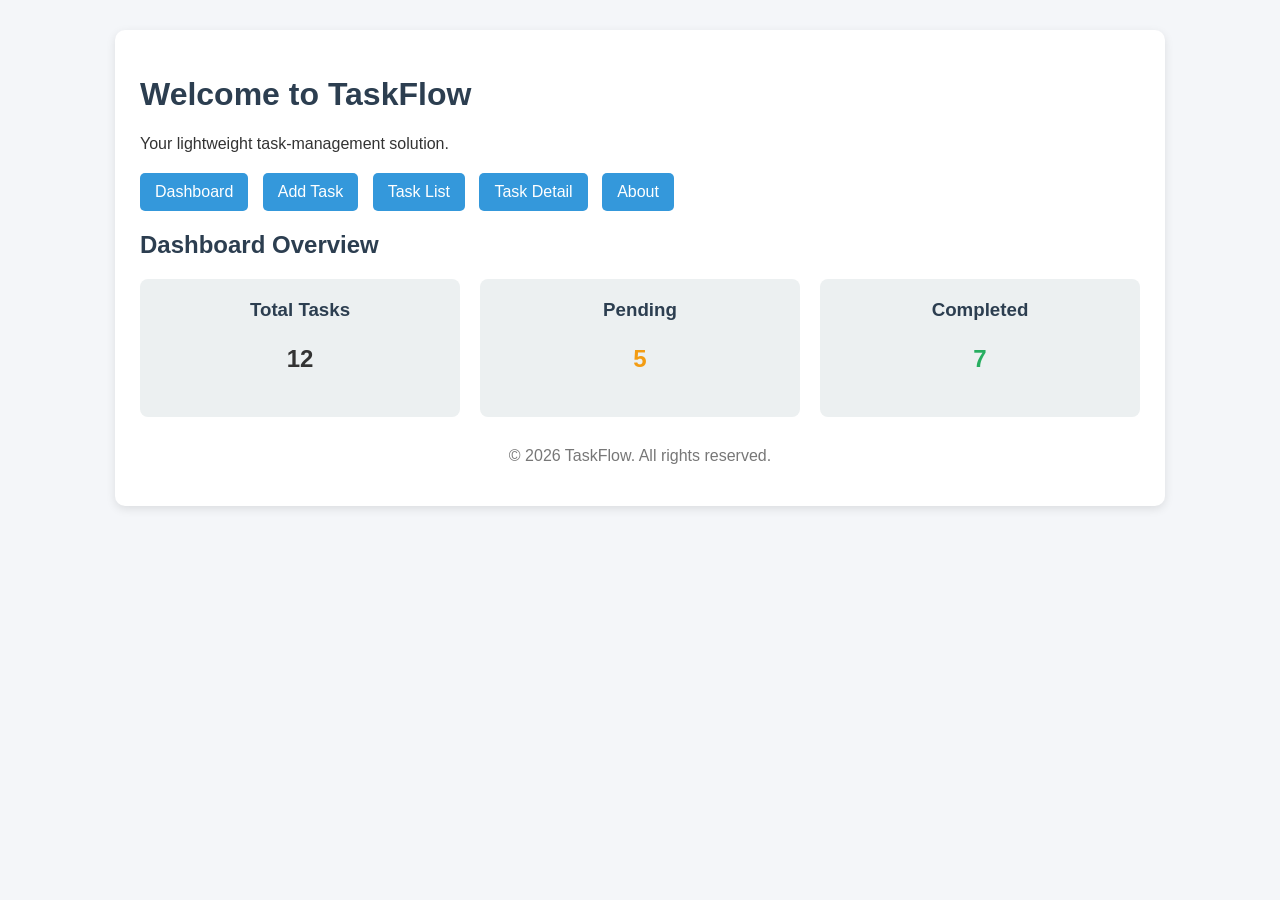
<file: index.html>
<!DOCTYPE html>
<html lang="en">
<head>
    <meta charset="UTF-8">
    <meta name="viewport" content="width=device-width, initial-scale=1.0">
    <title>TaskFlow - Home / Dashboard</title>
    <link rel="stylesheet" href="style.css?v=1.0">
</head>
<body>
    <div class="container">
        <header>
            <h1>Welcome to TaskFlow</h1>
            <p>Your lightweight task-management solution.</p>
            <nav>
                <a href="index.html">Dashboard</a>
                <a href="add-task.html">Add Task</a>
                <a href="task-list.html">Task List</a>
                <a href="task-detail.html">Task Detail</a>
                <a href="about.html">About</a>
            </nav>
        </header>

        <main>
            <section>
                <h2>Dashboard Overview</h2>
                <div class="dashboard">
                    <div class="card">
                        <h3>Total Tasks</h3>
                        <p>12</p>
                    </div>
                    <div class="card">
                        <h3>Pending</h3>
                        <p style="color: #f39c12;">5</p>
                    </div>
                    <div class="card">
                        <h3>Completed</h3>
                        <p style="color: #27ae60;">7</p>
                    </div>
                </div>
            </section>
        </main>
        
        <footer>
            <p>&copy; 2026 TaskFlow. All rights reserved.</p>
        </footer>
    </div>
</body>
</html>
</file>
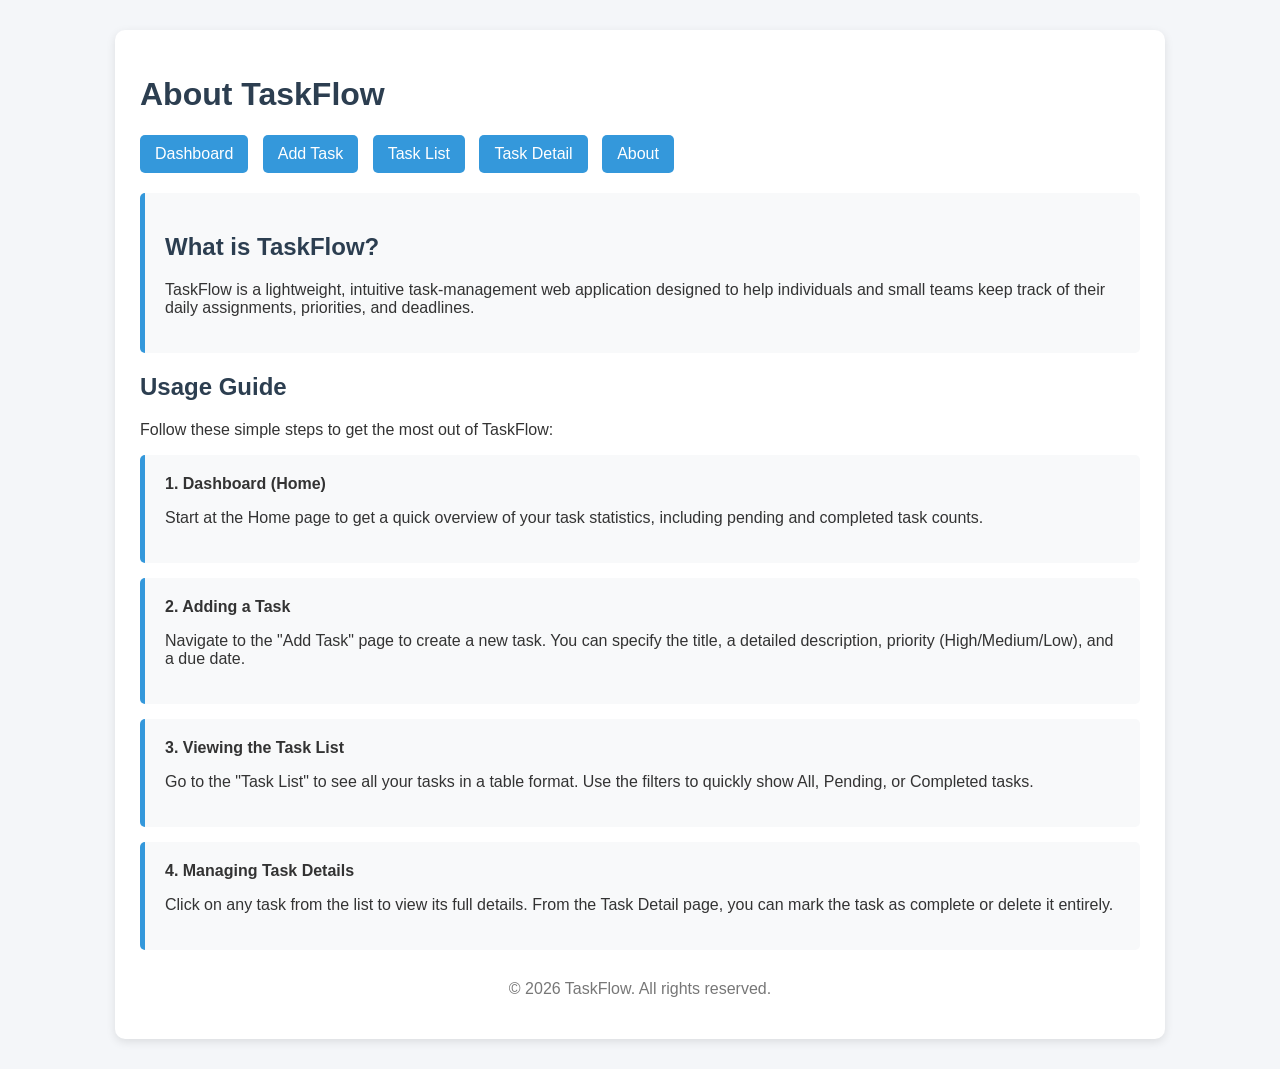
<file: about.html>
<!DOCTYPE html>
<html lang="en">
<head>
    <meta charset="UTF-8">
    <meta name="viewport" content="width=device-width, initial-scale=1.0">
    <title>TaskFlow - About & Help</title>
    <link rel="stylesheet" href="style.css?v=1.0">
</head>
<body>
    <div class="container">
        <header>
            <h1>About TaskFlow</h1>
            <nav>
                <a href="index.html">Dashboard</a>
                <a href="add-task.html">Add Task</a>
                <a href="task-list.html">Task List</a>
                <a href="task-detail.html">Task Detail</a>
                <a href="about.html">About</a>
            </nav>
        </header>

        <main>
            <section class="about-box">
                <h2>What is TaskFlow?</h2>
                <p>TaskFlow is a lightweight, intuitive task-management web application designed to help individuals and small teams keep track of their daily assignments, priorities, and deadlines.</p>
            </section>

            <section>
                <h2>Usage Guide</h2>
                <p>Follow these simple steps to get the most out of TaskFlow:</p>

                <div class="about-box" style="margin-bottom: 15px;">
                    <strong>1. Dashboard (Home)</strong>
                    <p>Start at the Home page to get a quick overview of your task statistics, including pending and completed task counts.</p>
                </div>

                <div class="about-box" style="margin-bottom: 15px;">
                    <strong>2. Adding a Task</strong>
                    <p>Navigate to the "Add Task" page to create a new task. You can specify the title, a detailed description, priority (High/Medium/Low), and a due date.</p>
                </div>

                <div class="about-box" style="margin-bottom: 15px;">
                    <strong>3. Viewing the Task List</strong>
                    <p>Go to the "Task List" to see all your tasks in a table format. Use the filters to quickly show All, Pending, or Completed tasks.</p>
                </div>

                <div class="about-box" style="margin-bottom: 15px;">
                    <strong>4. Managing Task Details</strong>
                    <p>Click on any task from the list to view its full details. From the Task Detail page, you can mark the task as complete or delete it entirely.</p>
                </div>
            </section>
        </main>
        
        <footer>
            <p>&copy; 2026 TaskFlow. All rights reserved.</p>
        </footer>
    </div>
</body>
</html>
</file>
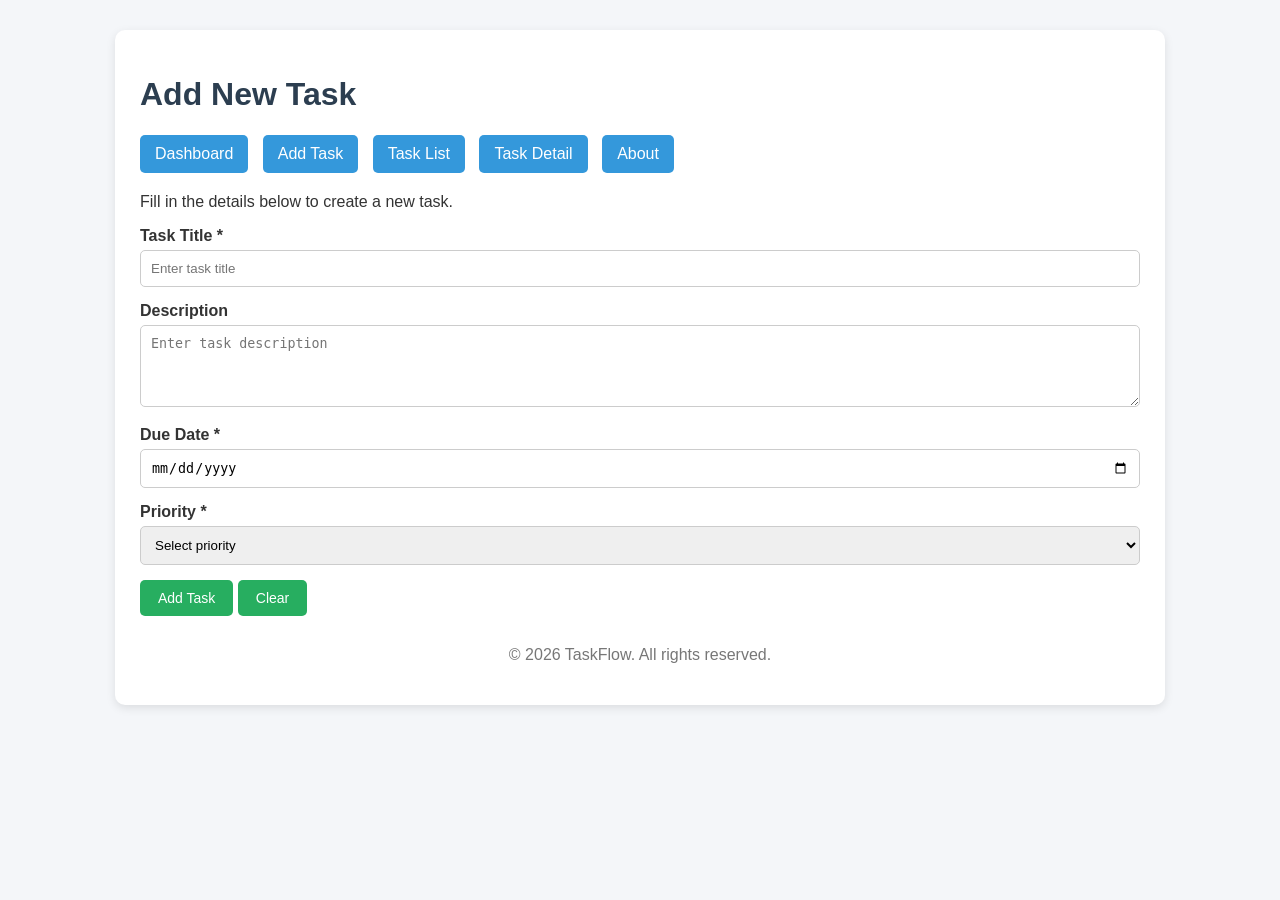
<file: add-task.html>
<!DOCTYPE html>
<html lang="en">
<head>
    <meta charset="UTF-8">
    <meta name="viewport" content="width=device-width, initial-scale=1.0">
    <title>Add Task – TaskFlow</title>
    <link rel="stylesheet" href="style.css?v=1.0">
</head>
<body>
    <div class="container">
        <header>
            <h1>Add New Task</h1>
            <nav>
                <a href="index.html">Dashboard</a>
                <a href="add-task.html">Add Task</a>
                <a href="task-list.html">Task List</a>
                <a href="task-detail.html">Task Detail</a>
                <a href="about.html">About</a>
            </nav>
        </header>

    <main>
        <p class="subtitle">Fill in the details below to create a new task.</p>

        <div class="form-card">
            <div class="form-group">
                <label for="task-title">Task Title <span class="required">*</span></label>
                <input type="text" id="task-title" name="task-title" placeholder="Enter task title" required>
            </div>

            <div class="form-group">
                <label for="task-description">Description</label>
                <textarea id="task-description" name="task-description" rows="4" placeholder="Enter task description"></textarea>
            </div>

            <div class="form-row">
                <div class="form-group">
                    <label for="due-date">Due Date <span class="required">*</span></label>
                    <input type="date" id="due-date" name="due-date" required>
                </div>

                <div class="form-group">
                    <label for="priority">Priority <span class="required">*</span></label>
                    <select id="priority" name="priority" required>
                        <option value="" disabled selected>Select priority</option>
                        <option value="high">High</option>
                        <option value="medium">Medium</option>
                        <option value="low">Low</option>
                    </select>
                </div>
            </div>

            <div class="form-actions">
                <button type="button" class="btn-primary" onclick="submitTask()">Add Task</button>
                <button type="button" class="btn-secondary" onclick="resetForm()">Clear</button>
            </div>

            <div id="success-msg" class="success-msg" style="display:none;">
                ✅ Task added successfully! <a href="task-list.html">View Task List</a>
            </div>
        </div>
    </main>

    <script>
        function submitTask() {
            const title = document.getElementById('task-title').value.trim();
            const dueDate = document.getElementById('due-date').value;
            const priority = document.getElementById('priority').value;

            if (!title || !dueDate || !priority) {
                alert('Please fill in all required fields.');
                return;
            }

            document.getElementById('success-msg').style.display = 'block';
            resetForm();
        }

        function resetForm() {
            document.getElementById('task-title').value = '';
            document.getElementById('task-description').value = '';
            document.getElementById('due-date').value = '';
            document.getElementById('priority').value = '';
        }
    </script>
    
        <footer>
            <p>&copy; 2026 TaskFlow. All rights reserved.</p>
        </footer>
    </div>
</body>
</html>
</file>
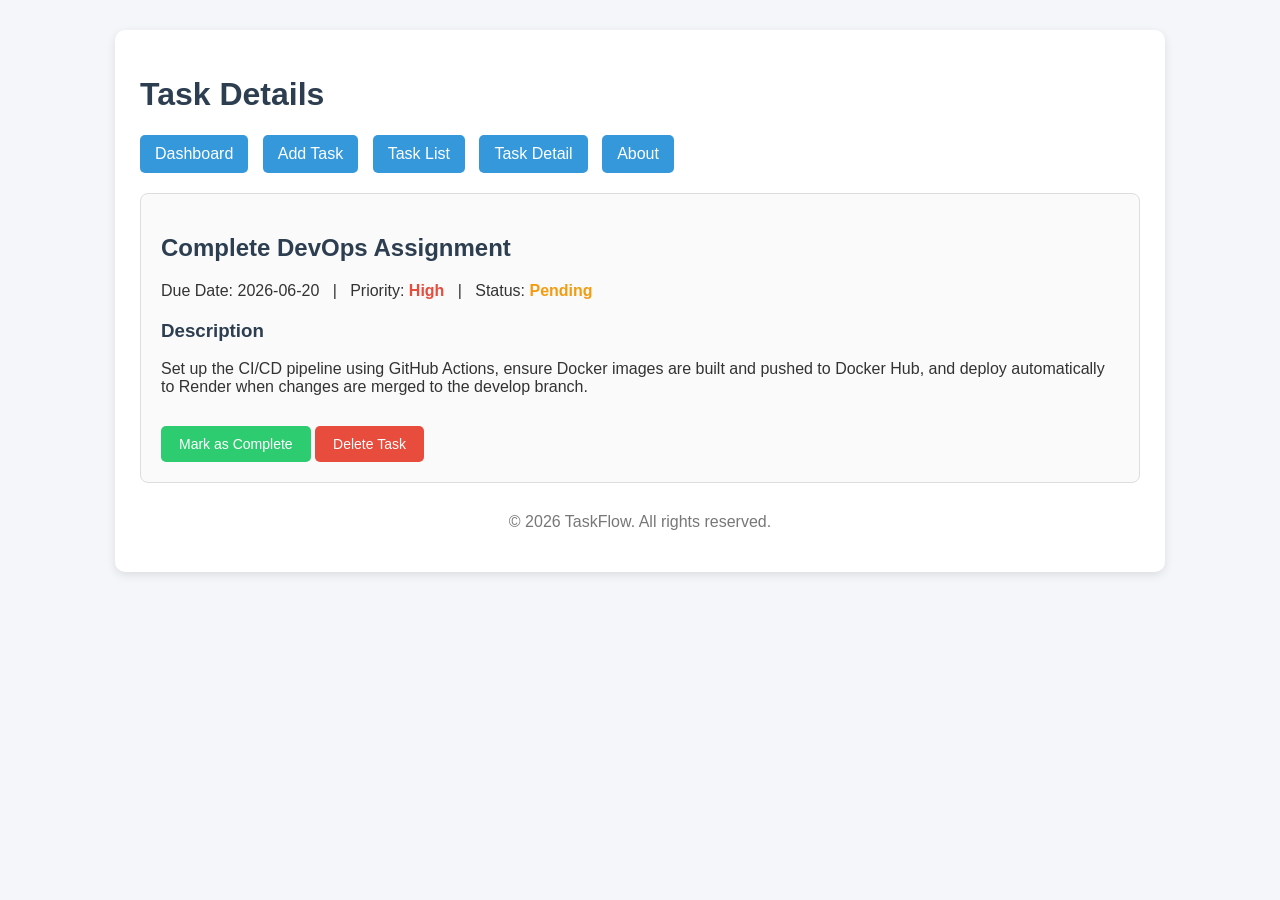
<file: task-detail.html>
<!DOCTYPE html>
<html lang="en">
<head>
    <meta charset="UTF-8">
    <meta name="viewport" content="width=device-width, initial-scale=1.0">
    <title>TaskFlow - Task Detail</title>
    <link rel="stylesheet" href="style.css?v=1.0">
</head>
<body>
    <div class="container">
        <header>
            <h1>Task Details</h1>
            <nav>
                <a href="index.html">Dashboard</a>
                <a href="add-task.html">Add Task</a>
                <a href="task-list.html">Task List</a>
                <a href="task-detail.html">Task Detail</a>
                <a href="about.html">About</a>
            </nav>
        </header>

        <main>
            <div class="task-card">
                <h2 id="task-title">Complete DevOps Assignment</h2>
                
                <div class="task-meta">
                    <span>Due Date: <span style="font-weight: normal;">2026-06-20</span></span> &nbsp; | &nbsp;
                    <span>Priority: <span class="priority-high">High</span></span> &nbsp; | &nbsp;
                    <span>Status: <span id="task-status" class="status-pending">Pending</span></span>
                </div>

                <div class="task-description" style="margin-top: 20px;">
                    <h3>Description</h3>
                    <p>Set up the CI/CD pipeline using GitHub Actions, ensure Docker images are built and pushed to Docker Hub, and deploy automatically to Render when changes are merged to the develop branch.</p>
                </div>

                <div class="actions" style="margin-top: 30px;">
                    <button class="btn-complete" onclick="markCompleted()" style="background-color:#2ecc71;">Mark as Complete</button>
                    <button class="btn-delete" onclick="deleteTask()" style="background-color:#e74c3c;">Delete Task</button>
                </div>
            </div>
        </main>
        
        <footer>
            <p>&copy; 2026 TaskFlow. All rights reserved.</p>
        </footer>
    </div>

    <script>
        function markCompleted() {
            const statusEl = document.getElementById('task-status');
            statusEl.textContent = 'Completed';
            statusEl.className = 'status-completed';
            alert('Task marked as complete!');
        }

        function deleteTask() {
            if (confirm('Are you sure you want to delete this task?')) {
                alert('Task deleted!');
                window.location.href = 'task-list.html';
            }
        }
    </script>
</body>
</html>
</file>
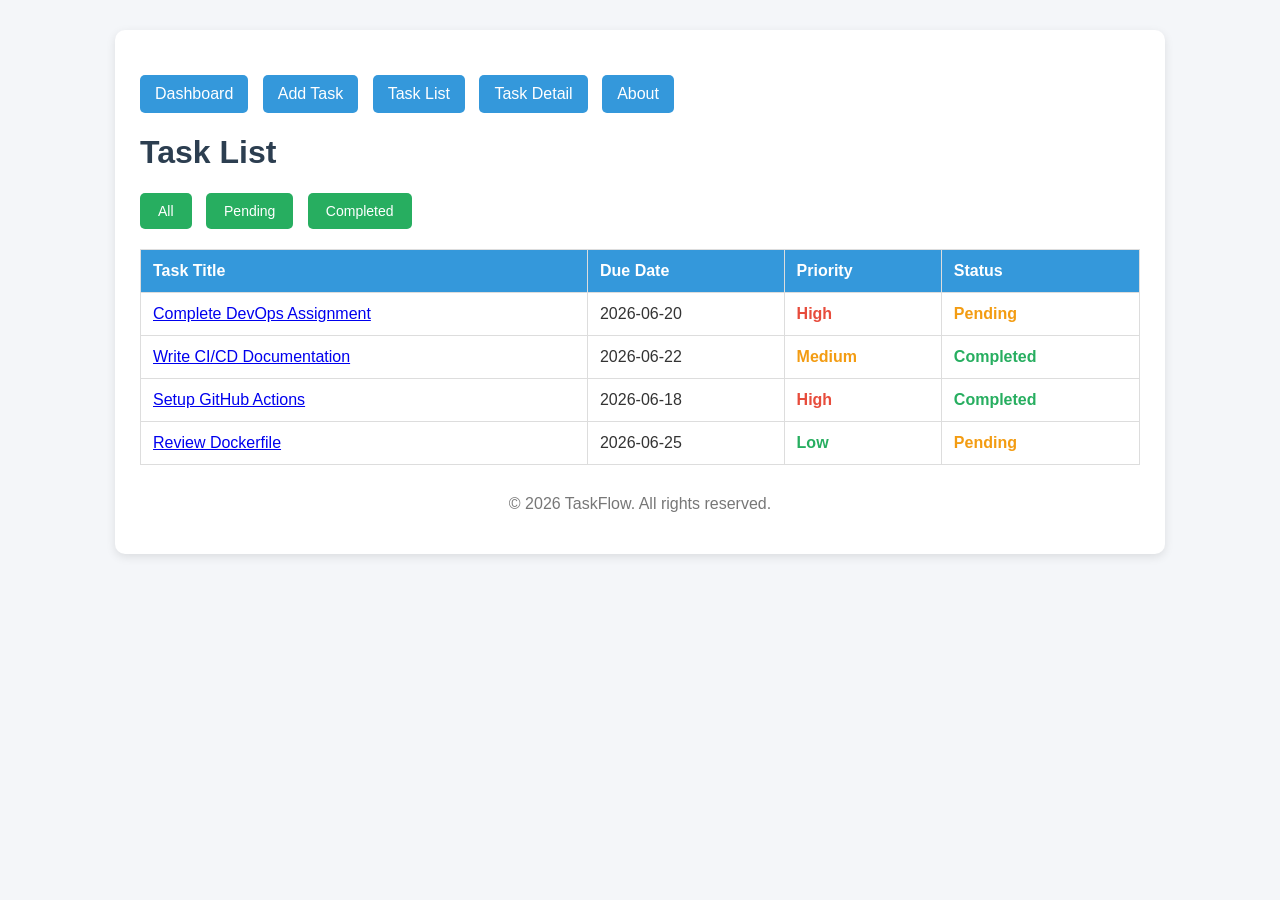
<file: task-list.html>
<!DOCTYPE html>
<html lang="en">
<head>
    <meta charset="UTF-8">
    <meta name="viewport" content="width=device-width, initial-scale=1.0">
    <title>Task List – TaskFlow</title>
    <link rel="stylesheet" href="style.css?v=1.0">
</head>
<body>

    <div class="container">
        <nav>
            <a href="index.html">Dashboard</a>
            <a href="add-task.html">Add Task</a>
            <a href="task-list.html">Task List</a>
            <a href="task-detail.html">Task Detail</a>
            <a href="about.html">About</a>
        </nav>

        <main>
            <h1>Task List</h1>
            
            <div class="filters">
                <button>All</button>
                <button>Pending</button>
                <button>Completed</button>
            </div>

            <table>
                <thead>
                    <tr>
                        <th>Task Title</th>
                        <th>Due Date</th>
                        <th>Priority</th>
                        <th>Status</th>
                    </tr>
                </thead>
                <tbody>
                    <tr>
                        <td><a href="task-detail.html">Complete DevOps Assignment</a></td>
                        <td>2026-06-20</td>
                        <td class="priority-high">High</td>
                        <td class="status-pending">Pending</td>
                    </tr>
                    <tr>
                        <td><a href="task-detail.html">Write CI/CD Documentation</a></td>
                        <td>2026-06-22</td>
                        <td class="priority-medium">Medium</td>
                        <td class="status-completed">Completed</td>
                    </tr>
                    <tr>
                        <td><a href="task-detail.html">Setup GitHub Actions</a></td>
                        <td>2026-06-18</td>
                        <td class="priority-high">High</td>
                        <td class="status-completed">Completed</td>
                    </tr>
                    <tr>
                        <td><a href="task-detail.html">Review Dockerfile</a></td>
                        <td>2026-06-25</td>
                        <td class="priority-low">Low</td>
                        <td class="status-pending">Pending</td>
                    </tr>
                </tbody>
            </table>
        </main>
        
        <footer>
            <p>&copy; 2026 TaskFlow. All rights reserved.</p>
        </footer>
    </div>

</body>
</html>
</file>
<file: style.css>
/* TaskFlow Shared Stylesheet */

body {
font-family: 'Segoe UI', Tahoma, Geneva, Verdana, sans-serif;
margin: 0;
padding: 0;
background-color: #f4f6f9;
color: #333;
}

.container {
max-width: 1000px;
margin: 30px auto;
padding: 25px;
background: white;
border-radius: 10px;
box-shadow: 0 3px 10px rgba(0,0,0,0.1);
}

h1, h2, h3 {
color: #2c3e50;
}

/* Navigation */
nav {
margin: 20px 0;
}

nav a {
display: inline-block;
text-decoration: none;
color: white;
background-color: #3498db;
padding: 10px 15px;
margin-right: 10px;
border-radius: 5px;
font-weight: 500;
}

nav a:hover {
background-color: #2980b9;
}

/* Dashboard Cards */
.dashboard {
display: flex;
gap: 20px;
flex-wrap: wrap;
margin-top: 20px;
}

.card {
flex: 1;
min-width: 180px;
background: #ecf0f1;
padding: 20px;
border-radius: 8px;
text-align: center;
}

.card h3 {
margin: 0;
}

.card p {
font-size: 24px;
font-weight: bold;
}

/* Forms */
form {
margin-top: 20px;
}

label {
font-weight: 600;
}

input,
textarea,
select {
width: 100%;
padding: 10px;
margin-top: 5px;
margin-bottom: 15px;
border: 1px solid #ccc;
border-radius: 5px;
box-sizing: border-box;
}

button {
background-color: #27ae60;
color: white;
border: none;
padding: 10px 18px;
border-radius: 5px;
cursor: pointer;
font-size: 14px;
}

button:hover {
background-color: #219150;
}

/* Task List Table */
table {
width: 100%;
border-collapse: collapse;
margin-top: 20px;
background: white;
}

table, th, td {
border: 1px solid #ddd;
}

th {
background-color: #3498db;
color: white;
}

th, td {
padding: 12px;
text-align: left;
}

/* Filter Buttons */
.filters {
margin: 15px 0;
}

.filters button {
margin-right: 10px;
}

/* Task Detail Page */
.task-card {
background: #fafafa;
padding: 20px;
border: 1px solid #ddd;
border-radius: 8px;
}

.task-meta {
margin: 15px 0;
}

.priority-high {
color: #e74c3c;
font-weight: bold;
}

.priority-medium {
color: #f39c12;
font-weight: bold;
}

.priority-low {
color: #27ae60;
font-weight: bold;
}

.status-pending {
color: #f39c12;
font-weight: bold;
}

.status-completed {
color: #27ae60;
font-weight: bold;
}

/* About Page */
.about-box {
background: #f8f9fa;
padding: 20px;
border-left: 5px solid #3498db;
border-radius: 5px;
}

/* Footer */
footer {
margin-top: 30px;
text-align: center;
color: #777;
}
</file>
